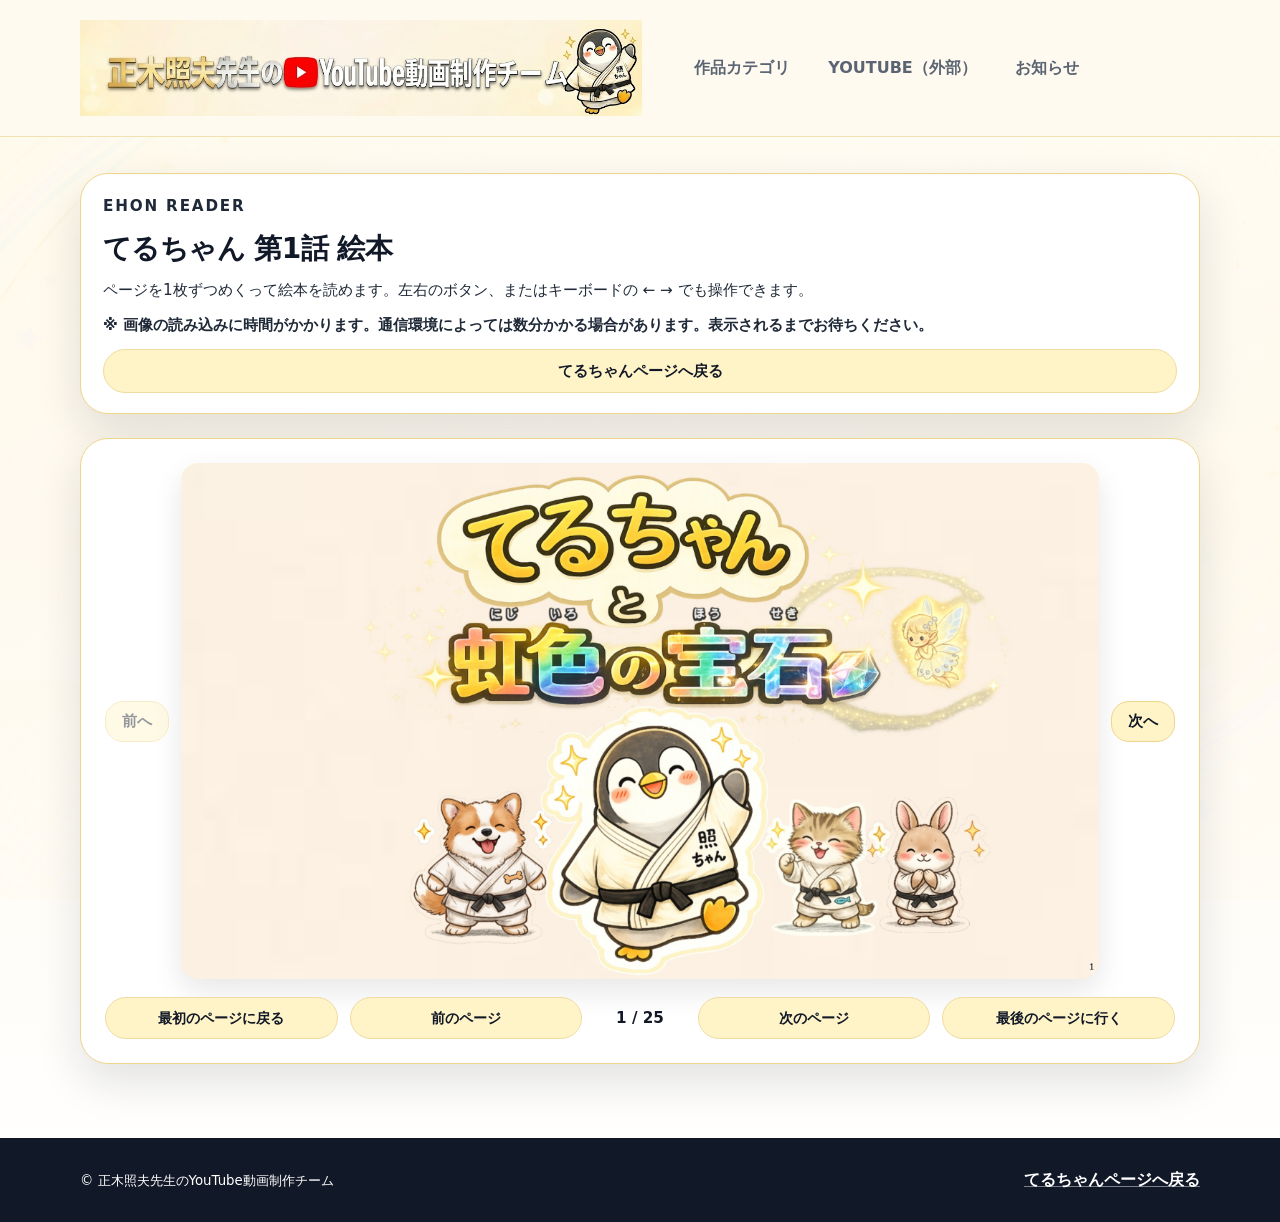
<file: pages/ehon-teruchan.html>
<!doctype html>
<html lang="ja">
  <head>
    <meta charset="utf-8">
    <meta name="viewport" content="width=device-width, initial-scale=1">
    <meta name="description" content="てるちゃんシリーズ 第1話の絵本を読むページです。">
    <title>てるちゃん 絵本を読む | 作品ポータル</title>
    <link rel="stylesheet" href="../css/style.css">
    <script src="../js/main.js" defer></script>
    <script src="../js/manga-reader.js" defer></script>
  </head>
  <body class="page-ehon">
    <a class="skip-link" href="#main">本文へ移動</a>

    <header class="site-header">
      <div class="container header-inner">
        <a class="brand" href="../index.html" aria-label="トップページへ">
          <img class="brand-title-image" src="../images/common/header-title.png" alt="" width="1024" height="175">
          <span class="sr-only">正木照夫先生のYouTube動画制作チーム</span>
        </a>
        <button class="nav-toggle" type="button" aria-expanded="false" aria-controls="site-nav">
          <span class="nav-toggle-line"></span>
          <span class="nav-toggle-line"></span>
          <span class="nav-toggle-line"></span>
          <span class="sr-only">メニューを開閉</span>
        </button>
        <nav class="site-nav" id="site-nav" aria-label="メインナビゲーション">
          <a href="../index.html#works">作品カテゴリ</a>
          <a class="site-nav-sub" href="masaki-youtube.html">正木先生のエール</a>
          <a class="site-nav-sub" href="teruchan.html">てるちゃんシリーズ</a>
          <a class="site-nav-sub" href="anime-mugen.html">アニメ（君の可能性は∞）</a>
          <a href="https://www.youtube.com/@%E6%AD%A3%E6%9C%A8%E7%85%A7%E5%A4%AB%E5%85%88%E7%94%9F%E3%81%AEYouTube" target="_blank" rel="noopener noreferrer">YOUTUBE（外部）</a>
          <a href="../index.html#news">お知らせ</a>
        </nav>
      </div>
    </header>

    <main id="main">
      <section class="section manga-reader-section">
        <div class="container">
          <div class="manga-reader-header">
            <p class="eyebrow">Ehon Reader</p>
            <h1>てるちゃん 第1話 絵本</h1>
            <p>ページを1枚ずつめくって絵本を読めます。左右のボタン、またはキーボードの ← → でも操作できます。</p>
            <p class="load-note">※ 画像の読み込みに時間がかかります。通信環境によっては数分かかる場合があります。表示されるまでお待ちください。</p>
            <a class="button button-secondary" href="teruchan.html">てるちゃんページへ戻る</a>
          </div>

          <div
            class="manga-reader manga-reader--rotate"
            data-base="../downloads/pdf/ehon1/"
            data-prefix="ehon1_200dpi_p"
            data-ext=".png"
            data-pad="3"
            data-count="25"
            data-tap-nav="vertical"
          >
            <p class="manga-reader-loading">絵本ページを読み込んでいます…</p>
            <div class="manga-reader-stage">
              <button class="manga-reader-nav manga-reader-prev" type="button" aria-label="前のページ">前へ</button>
              <img class="manga-reader-page" src="" alt="" width="1200" height="1700" hidden>
              <button class="manga-reader-nav manga-reader-next" type="button" aria-label="次のページ">次へ</button>
            </div>

            <nav class="ehon-side-controls" aria-label="ページ操作">
              <button class="button button-secondary manga-reader-first" type="button">最初へ</button>
              <div class="ehon-side-core">
                <button class="button button-secondary manga-reader-prev" type="button">前へ</button>
                <p class="manga-reader-status" aria-live="polite">0 / 0</p>
                <button class="button button-secondary manga-reader-next" type="button">次へ</button>
              </div>
              <button class="button button-secondary manga-reader-last" type="button">最後へ</button>
              <a class="button button-secondary ehon-side-back" href="teruchan.html"><span>てるちゃん<br>ページへ</span></a>
            </nav>

            <div class="manga-reader-controls">
              <button class="button button-secondary manga-reader-first" type="button">最初のページに戻る</button>
              <button class="button button-secondary manga-reader-prev" type="button">前のページ</button>
              <p class="manga-reader-status" aria-live="polite">0 / 0</p>
              <button class="button button-secondary manga-reader-next" type="button">次のページ</button>
              <button class="button button-secondary manga-reader-last" type="button">最後のページに行く</button>
            </div>

          </div>
        </div>
      </section>
    </main>

    <footer class="site-footer">
      <div class="container footer-inner">
        <small>&copy; 正木照夫先生のYouTube動画制作チーム</small>
        <a href="teruchan.html">てるちゃんページへ戻る</a>
      </div>
    </footer>
  </body>
</html>
</file>
<file: css/style.css>
:root {
  --color-bg: #fffaf0;
  --color-surface: #ffffff;
  --color-cream: #fff4c7;
  --color-yellow: #f6d56f;
  --color-gold: #c7922c;
  --color-red: #c62828;
  --color-ink: #111827;
  --color-muted: #5b6472;
  --color-border: #efdca3;
  --color-card-border: #efd58a;
  --color-body-text: #1f2937;
  --shadow-soft: 0 18px 45px rgba(17, 24, 39, 0.12);
  --radius-lg: 28px;
  --radius-md: 18px;
  --container: 1120px;
}

* {
  box-sizing: border-box;
}

html {
  scroll-behavior: smooth;
}

body {
  margin: 0;
  color: var(--color-ink);
  font-family: "Hiragino Sans", "Yu Gothic", "Meiryo", system-ui, -apple-system, BlinkMacSystemFont, sans-serif;
  line-height: 1.75;
  background-color: var(--color-bg);
  background:
    linear-gradient(180deg, rgba(255, 253, 245, 0.86) 0%, rgba(255, 250, 240, 0.92) 44%, rgba(255, 255, 255, 0.96) 100%),
    radial-gradient(circle at top left, rgba(246, 213, 111, 0.34), transparent 34rem),
    url("../images/common/bg-pale-yellow.png") center top / cover fixed no-repeat,
    linear-gradient(180deg, #fffdf5 0%, var(--color-bg) 44%, #ffffff 100%);
}

img {
  display: block;
  max-width: 100%;
  height: auto;
}

a {
  color: inherit;
}

code {
  padding: 0.08em 0.34em;
  color: var(--color-red);
  font-family: "Cascadia Mono", "Consolas", monospace;
  background: rgba(255, 244, 199, 0.92);
  border-radius: 0.35em;
}

.container {
  width: min(100% - 32px, var(--container));
  margin-inline: auto;
}

.skip-link {
  position: fixed;
  top: 12px;
  left: 12px;
  z-index: 100;
  padding: 10px 16px;
  color: #ffffff;
  background: var(--color-ink);
  border-radius: 999px;
  transform: translateY(-150%);
  transition: transform 0.2s ease;
}

.skip-link:focus {
  transform: translateY(0);
}

.sr-only {
  position: absolute;
  width: 1px;
  height: 1px;
  padding: 0;
  margin: -1px;
  overflow: hidden;
  clip: rect(0, 0, 0, 0);
  white-space: nowrap;
  border: 0;
}

.site-header {
  position: sticky;
  top: 0;
  z-index: 10;
  padding: 20px 0;
  background: rgba(255, 250, 240, 0.92);
  border-bottom: 1px solid rgba(239, 220, 163, 0.8);
  backdrop-filter: blur(12px);
}

.header-inner {
  position: relative;
  display: flex;
  flex-wrap: nowrap;
  align-items: center;
  justify-content: flex-start;
  gap: clamp(20px, 3vw, 44px);
}

.brand {
  display: inline-flex;
  align-items: center;
  gap: 18px;
  flex: 0 1 auto;
  min-width: 0;
  color: var(--color-ink);
  text-decoration: none;
}

.brand-title-image {
  display: block;
  width: auto;
  max-width: min(56vw, 680px);
  height: clamp(72px, 7.5vw, 112px);
  object-fit: contain;
}

.site-nav {
  display: flex;
  align-items: center;
  flex: 0 0 auto;
  gap: 10px;
}

.site-nav a {
  padding: 10px 14px;
  color: var(--color-muted);
  font-weight: 700;
  text-decoration: none;
  border-radius: 999px;
}

.site-nav a:hover,
.site-nav a:focus-visible {
  color: var(--color-red);
  background: rgba(198, 40, 40, 0.08);
  outline: none;
}

/* ジャンルのサブ項目はPC(横並びメニュー)では非表示。スマホのメニューでのみ表示 */
.site-nav-sub {
  display: none;
}

.nav-toggle {
  display: none;
  width: 44px;
  height: 44px;
  padding: 10px;
  background: var(--color-surface);
  border: 1px solid var(--color-border);
  border-radius: 12px;
}

.nav-toggle-line {
  display: block;
  height: 2px;
  margin: 5px 0;
  background: var(--color-ink);
  border-radius: 999px;
}

.hero {
  padding: 16px 0 24px;
}

.hero + .section {
  padding-top: 24px;
}

.hero-grid {
  display: grid;
  grid-template-columns: minmax(0, 1.15fr) minmax(280px, 0.85fr);
  gap: 40px;
  align-items: stretch;
}

.eyebrow {
  margin: 0 0 10px;
  color: var(--color-red);
  font-size: 0.84rem;
  font-weight: 800;
  letter-spacing: 0.12em;
  text-transform: uppercase;
}

h1,
h2,
h3,
p {
  overflow-wrap: anywhere;
}

h1 {
  max-width: 12em;
  margin: 0;
  font-size: clamp(2.3rem, 6vw, 4.8rem);
  line-height: 1.12;
  letter-spacing: -0.04em;
}

.hero-title {
  max-width: 9.5em;
  font-size: clamp(2.5rem, 5.4vw, 4.6rem);
  letter-spacing: -0.035em;
}

.hero-main-visual {
  width: min(100%, 760px);
  height: auto;
  border-radius: var(--radius-lg);
  box-shadow: 0 16px 36px rgba(17, 24, 39, 0.1);
}

h2 {
  margin: 0;
  font-size: clamp(1.8rem, 3vw, 2.6rem);
  line-height: 1.24;
}

h3 {
  margin: 0;
  font-size: 1.3rem;
  line-height: 1.35;
}

.lead {
  max-width: 42rem;
  margin: 24px 0 0;
  color: var(--color-muted);
  font-size: clamp(1rem, 2vw, 1.18rem);
}

.button-row {
  display: flex;
  flex-wrap: wrap;
  gap: 12px;
  margin-top: 18px;
}

/* 読み込みに時間がかかる旨の注意書き */
.load-note {
  margin: 10px 0 0;
  color: var(--color-red);
  font-size: 0.9rem;
  font-weight: 700;
  line-height: 1.6;
}

.button-row .button {
  width: auto;
}

.button {
  display: inline-flex;
  align-items: center;
  justify-content: center;
  min-height: 48px;
  padding: 12px 20px;
  font-weight: 800;
  text-align: center;
  text-decoration: none;
  border-radius: 999px;
  transition: transform 0.18s ease, box-shadow 0.18s ease, background-color 0.18s ease;
}

.button:hover,
.button:focus-visible {
  transform: translateY(-2px);
  outline: none;
}

.button-primary {
  color: #ffffff;
  background: var(--color-red);
  box-shadow: 0 12px 26px rgba(198, 40, 40, 0.22);
}

.button-primary:hover,
.button-primary:focus-visible {
  background: #a81f1f;
}

.button-disabled {
  cursor: not-allowed;
  opacity: 0.76;
}

.button-disabled:hover,
.button-disabled:focus-visible {
  transform: none;
  background: var(--color-red);
}

.button-secondary,
.button-card {
  color: var(--color-ink);
  background: var(--color-cream);
  border: 1px solid var(--color-border);
}

.button-card {
  width: fit-content;
  margin-top: auto;
}

.hero-panel {
  display: grid;
  align-content: start;
  gap: 18px;
  padding: 28px;
  background: linear-gradient(145deg, rgba(255, 255, 255, 0.9), rgba(255, 244, 199, 0.9));
  border: 1px solid var(--color-border);
  border-radius: var(--radius-lg);
  box-shadow: var(--shadow-soft);
}

.news-panel {
  min-height: 100%;
}

.news-panel h2 {
  font-size: clamp(1.6rem, 3vw, 2.2rem);
}

#news,
#works {
  scroll-margin-top: 170px;
}

/* お知らせから絵本カードへジャンプした際、sticky ヘッダーに隠れないように */
#ehon2,
#ehon3 {
  scroll-margin-top: 100px;
}

.news-list {
  display: grid;
  gap: 14px;
  padding: 0;
  margin: 0;
  list-style: none;
}

.news-list li {
  padding: 16px 18px;
  color: var(--color-ink);
  font-weight: 700;
  line-height: 1.6;
  background: var(--color-surface);
  border-radius: var(--radius-md);
}

.news-list a {
  color: inherit;
  text-decoration: none;
}

.news-list a:hover,
.news-list a:focus-visible {
  color: var(--color-red);
  outline: none;
}

.news-date {
  display: inline-block;
  margin-right: 0.5em;
  color: var(--color-red);
  font-weight: 900;
}

.section {
  padding: 74px 0;
}

.section-heading {
  max-width: 760px;
  margin-bottom: 34px;
}

.section-heading p:last-child {
  margin-bottom: 0;
  color: var(--color-muted);
}

.work-grid {
  display: grid;
  grid-template-columns: repeat(4, 1fr);
  gap: 24px;
  align-items: stretch;
}

.work-card {
  display: flex;
  flex-direction: column;
  height: 100%;
  overflow: hidden;
  cursor: pointer;
  background: #ffffff;
  border: 1px solid #f2d98b;
  border-radius: 24px;
  box-shadow: 0 12px 34px rgba(17, 24, 39, 0.08);
  transition: transform 0.2s ease, box-shadow 0.2s ease;
}

.work-card:hover,
.work-card:focus-within {
  transform: translateY(-4px);
  box-shadow: 0 18px 40px rgba(15, 23, 42, 0.14);
}

.work-card-link {
  display: flex;
  flex: 1;
  flex-direction: column;
  height: 100%;
  color: inherit;
  text-decoration: none;
}

.work-card-link:focus-visible {
  outline: 3px solid #d62828;
  outline-offset: 4px;
  border-radius: 24px;
}

.work-card img {
  width: 100%;
  aspect-ratio: 2 / 3;
  object-fit: cover;
  object-position: center;
  display: block;
  background: #fff6c8;
  transition: transform 0.2s ease;
}

.work-card:hover img,
.work-card:focus-within img {
  transform: scale(1.03);
}

.work-card-body {
  display: flex;
  flex: 1;
  flex-direction: column;
  gap: 14px;
  padding: 24px;
}

.work-card-body p {
  flex: 1;
  margin: 0;
  color: var(--color-muted);
}

.work-card-body .button {
  margin-top: auto;
}

.notice-section {
  padding: 70px 0;
  background: linear-gradient(90deg, rgba(17, 24, 39, 0.96), rgba(69, 23, 23, 0.94));
}

.notice-grid {
  display: grid;
  grid-template-columns: repeat(2, minmax(0, 1fr));
  gap: 22px;
}

.notice-grid-single {
  grid-template-columns: minmax(0, 1fr);
}

.notice-card {
  padding: 30px;
  color: #ffffff;
  background: rgba(255, 255, 255, 0.08);
  border: 1px solid rgba(255, 255, 255, 0.16);
  border-radius: var(--radius-lg);
}

.notice-card .eyebrow {
  color: var(--color-yellow);
}

.notice-card p:last-child {
  margin-bottom: 0;
  color: rgba(255, 255, 255, 0.82);
}

.notice-card code {
  color: #ffffff;
  background: rgba(255, 255, 255, 0.14);
}

.shirahama-section {
  padding-top: 58px;
  padding-bottom: 0;
  background: rgba(255, 255, 255, 0.5);
}

.shirahama-link {
  display: block;
  width: min(100%, 980px);
  margin-inline: auto;
  border-radius: var(--radius-lg);
  transition: transform 0.2s ease, box-shadow 0.2s ease;
}

.shirahama-link:hover,
.shirahama-link:focus-visible {
  transform: translateY(-3px);
  outline: none;
}

.shirahama-link:focus-visible {
  box-shadow: 0 0 0 4px rgba(198, 40, 40, 0.28);
}

.shirahama-image {
  width: 100%;
  height: auto;
  border-radius: var(--radius-lg);
  box-shadow: var(--shadow-soft);
}

.bottom-brand-section {
  padding-top: 36px;
  background: rgba(255, 255, 255, 0.5);
}

.bottom-brand-image {
  width: min(100%, 980px);
  height: auto;
  margin-inline: auto;
  border-radius: var(--radius-lg);
  box-shadow: var(--shadow-soft);
}

.page-hero {
  padding: 16px 0 16px;
}

.page-hero + .section {
  padding-top: 24px;
}

.page-hero-image {
  width: 100%;
  aspect-ratio: 16 / 9;
  object-fit: cover;
  object-position: center;
  border-radius: var(--radius-lg);
  box-shadow: var(--shadow-soft);
  background: var(--color-cream);
}

.page-hero-image-wide {
  aspect-ratio: auto;
  height: auto;
  object-fit: contain;
}

.page-hero-copy {
  max-width: 840px;
  margin-top: 28px;
  padding: 30px 34px;
  color: var(--color-ink);
  background: #ffffff;
  border: 1px solid var(--color-card-border);
  border-radius: var(--radius-lg);
  box-shadow: 0 12px 30px rgba(17, 24, 39, 0.08);
}

.page-hero-copy h1 {
  max-width: 100%;
  color: var(--color-ink);
  font-size: clamp(2rem, 5vw, 3.8rem);
}

.page-hero-copy p {
  color: var(--color-body-text);
  font-size: clamp(1.12rem, 2.6vw, 1.3rem);
  line-height: 1.9;
}

.page-hero-copy p:last-child {
  margin-bottom: 0;
}

.page-hero-inner {
  max-width: 840px;
  padding: 34px;
  color: var(--color-ink);
  background: #ffffff;
  border: 1px solid var(--color-card-border);
  border-radius: var(--radius-lg);
  box-shadow: var(--shadow-soft);
}

.page-hero-inner h1 {
  max-width: 100%;
  color: var(--color-ink);
  font-size: clamp(2rem, 5vw, 3.8rem);
}

.page-hero-inner p {
  color: var(--color-body-text);
  line-height: 1.9;
}

.content-grid {
  display: grid;
  grid-template-columns: minmax(0, 1.3fr) minmax(280px, 0.7fr);
  gap: 24px;
}

.content-grid-single {
  grid-template-columns: minmax(0, 1fr);
  max-width: 1080px;
}

.content-card {
  padding: 28px;
  color: var(--color-ink);
  background: #ffffff;
  border: 1px solid var(--color-card-border);
  border-radius: var(--radius-lg);
  box-shadow: 0 12px 30px rgba(17, 24, 39, 0.08);
}

.content-card h2 {
  margin-bottom: 12px;
  color: var(--color-ink);
}

.content-card p {
  color: var(--color-body-text);
  font-size: clamp(1.12rem, 2.6vw, 1.3rem);
  line-height: 1.9;
}

.content-card p + p {
  margin-top: 0.9em;
}

.content-card ul {
  padding-left: 1.2em;
  margin: 12px 0 0;
  color: var(--color-body-text);
  font-size: clamp(1.12rem, 2.6vw, 1.3rem);
  line-height: 1.9;
}

.content-card li + li {
  margin-top: 8px;
}

.short-video-image {
  width: min(100%, 320px);
  height: auto;
  margin: 0 auto 18px;
  border-radius: var(--radius-md);
}

.short-video-list {
  display: grid;
  gap: 12px;
  padding: 0;
  margin: 20px 0 0;
  list-style: none;
}

.short-video-list a {
  display: block;
  padding: 14px 18px;
  color: var(--color-ink);
  font-weight: 700;
  text-decoration: none;
  background: var(--color-cream);
  border: 1px solid var(--color-card-border);
  border-radius: var(--radius-md);
  transition: color 0.18s ease, background-color 0.18s ease;
}

.short-video-list a:hover,
.short-video-list a:focus-visible {
  color: var(--color-red);
  background: rgba(255, 244, 199, 0.92);
  outline: none;
}

.music-note {
  margin: 18px 0 0;
  padding: 18px 20px;
  background: var(--color-cream);
  border: 1px solid var(--color-card-border);
  border-left: 4px solid var(--color-red);
  border-radius: var(--radius-md);
  font-size: 0.95rem;
  line-height: 1.85;
}

.music-note p {
  margin: 0 0 10px;
}

.music-note p:last-child {
  margin-bottom: 0;
}

.music-note .music-note-heading {
  margin-top: 14px;
  font-weight: 700;
}

.music-note ul {
  margin: 6px 0 0;
  padding-left: 1.2em;
}

.music-list {
  display: grid;
  gap: 16px;
  padding: 0;
  margin: 20px 0 0;
  list-style: none;
}

.music-item {
  display: grid;
  gap: 12px;
  padding: 18px;
  background: var(--color-cream);
  border: 1px solid var(--color-card-border);
  border-radius: var(--radius-md);
}

.music-item-title {
  margin: 0;
  font-weight: 700;
}

.music-item audio {
  width: 100%;
}

/* JSで標準プレーヤーを置き換える独自プレーヤー（丸い再生ボタン＋進行バー） */
.music-player {
  display: flex;
  align-items: center;
  gap: 14px;
}

.music-player audio {
  display: none;
}

.music-play-toggle {
  flex: 0 0 auto;
  display: inline-flex;
  align-items: center;
  justify-content: center;
  width: 54px;
  height: 54px;
  padding: 0;
  color: #ffffff;
  background: var(--color-red);
  border: none;
  border-radius: 50%;
  box-shadow: 0 10px 22px rgba(198, 40, 40, 0.28);
  cursor: pointer;
  transition: background 0.2s ease, transform 0.1s ease;
}

.music-play-toggle:hover,
.music-play-toggle:focus-visible {
  background: #a81f1f;
}

.music-play-toggle:active {
  transform: scale(0.96);
}

.music-play-icon {
  position: relative;
  display: inline-block;
  width: 16px;
  height: 18px;
}

.music-play-icon::before {
  content: "";
  position: absolute;
  top: 0;
  left: 2px;
  border-style: solid;
  border-width: 9px 0 9px 15px;
  border-color: transparent transparent transparent #ffffff;
}

.music-play-toggle.is-playing .music-play-icon::before {
  border: none;
  left: 0;
  width: 5px;
  height: 18px;
  background: #ffffff;
  box-shadow: 10px 0 0 #ffffff;
}

.music-progress {
  flex: 1 1 auto;
  min-width: 0;
  display: grid;
  gap: 6px;
}

.music-progress-bar {
  position: relative;
  height: 10px;
  border-radius: 999px;
  background: rgba(198, 40, 40, 0.18);
  cursor: pointer;
}

.music-progress-bar:focus-visible {
  outline: 2px solid var(--color-red);
  outline-offset: 3px;
}

.music-progress-fill {
  position: absolute;
  top: 0;
  left: 0;
  width: 0%;
  height: 100%;
  border-radius: 999px;
  background: var(--color-red);
}

.music-progress-fill::after {
  content: "";
  position: absolute;
  top: 50%;
  right: -6px;
  width: 15px;
  height: 15px;
  transform: translateY(-50%);
  border-radius: 50%;
  background: var(--color-red);
  box-shadow: 0 2px 6px rgba(17, 24, 39, 0.28);
}

.music-time {
  font-size: 0.85rem;
  color: var(--color-muted);
  font-variant-numeric: tabular-nums;
}

.music-item .button {
  justify-self: start;
  min-height: 40px;
  padding: 8px 16px;
  font-size: 0.92rem;
}

/* 画像付きの楽曲は「左：画像／右上：プレーヤー／右下：ダウンロード」の2カラム */
.music-item:has(.music-item-cover) {
  grid-template-columns: 200px 1fr;
  grid-template-areas:
    "cover title"
    "cover player"
    "cover download";
  align-content: center;
  align-items: center;
  gap: 10px 18px;
  padding: 16px 18px;
}

.music-item-cover {
  grid-area: cover;
  align-self: center;
  width: 100%;
  height: auto;
  border-radius: var(--radius-md);
  box-shadow: 0 12px 30px rgba(17, 24, 39, 0.1);
}

.music-item:has(.music-item-cover) .music-item-title {
  grid-area: title;
}

.music-item:has(.music-item-cover) .music-player,
.music-item:has(.music-item-cover) audio {
  grid-area: player;
}

.music-item:has(.music-item-cover) .button {
  grid-area: download;
}

@media (max-width: 600px) {
  .music-item:has(.music-item-cover) {
    grid-template-columns: 1fr;
    grid-template-areas:
      "title"
      "cover"
      "player"
      "download";
  }

  .music-item-cover {
    max-width: 260px;
    justify-self: center;
  }
}

.episode-link {
  display: grid;
  gap: 18px;
  color: inherit;
  text-decoration: none;
}

.episode-thumbnail {
  width: 100%;
  height: auto;
  margin-bottom: 18px;
  border-radius: var(--radius-md);
  box-shadow: 0 12px 30px rgba(17, 24, 39, 0.1);
}

.episode-link img {
  width: 100%;
  aspect-ratio: 16 / 9;
  object-fit: cover;
  border-radius: var(--radius-md);
  box-shadow: 0 12px 30px rgba(17, 24, 39, 0.1);
  transition: transform 0.2s ease, box-shadow 0.2s ease;
}

.episode-description {
  display: block;
  color: var(--color-body-text);
  font-size: clamp(1.12rem, 2.6vw, 1.3rem);
  line-height: 1.9;
}

.content-card .episode-description + .episode-description {
  margin-top: 0.8em;
}

.episode-link:hover img,
.episode-link:focus-visible img {
  transform: translateY(-3px);
  box-shadow: 0 18px 40px rgba(15, 23, 42, 0.16);
}

.episode-link:focus-visible {
  outline: 3px solid #d62828;
  outline-offset: 4px;
  border-radius: var(--radius-md);
}

.manga-reader-section {
  padding-top: 36px;
}

.manga-reader-header {
  display: grid;
  gap: 10px;
  margin-bottom: 24px;
  padding: 20px 22px;
  background: var(--color-surface);
  border: 1px solid var(--color-card-border);
  border-radius: var(--radius-lg);
  box-shadow: var(--shadow-soft);
}

.manga-reader-header h1 {
  max-width: none;
  font-size: clamp(1.35rem, 3vw, 1.75rem);
  line-height: 1.35;
  letter-spacing: -0.02em;
}

.manga-reader-header p {
  margin: 0;
  color: var(--color-body-text);
  font-size: 0.95rem;
  line-height: 1.7;
}

.manga-reader-header .button {
  align-self: start;
  min-height: 40px;
  padding: 8px 16px;
  font-size: 0.92rem;
}

.manga-reader {
  display: grid;
  gap: 18px;
  padding: 24px;
  background: var(--color-surface);
  border: 1px solid var(--color-card-border);
  border-radius: var(--radius-lg);
  box-shadow: var(--shadow-soft);
}

.manga-reader-loading {
  margin: 0;
  color: var(--color-muted);
  text-align: center;
}

.manga-reader-stage {
  display: grid;
  grid-template-columns: auto minmax(0, 1fr) auto;
  align-items: center;
  gap: 12px;
}

/* 側面矢印なしのリーダー（漫画）は画像を1カラムで中央表示 */
.manga-reader--simple .manga-reader-stage {
  grid-template-columns: minmax(0, 1fr);
}

.manga-reader-page {
  width: 100%;
  max-height: 78vh;
  margin: 0 auto;
  object-fit: contain;
  background: var(--color-cream);
  border-radius: var(--radius-md);
  box-shadow: 0 12px 30px rgba(17, 24, 39, 0.1);
}

.manga-reader-nav {
  min-width: 64px;
  padding: 10px 12px;
  color: var(--color-ink);
  font-size: 0.92rem;
  font-weight: 700;
  background: var(--color-cream);
  border: 1px solid var(--color-card-border);
  border-radius: var(--radius-md);
  cursor: pointer;
}

.manga-reader-nav:disabled {
  opacity: 0.45;
  cursor: not-allowed;
}

.manga-reader-controls {
  display: flex;
  align-items: center;
  justify-content: center;
  gap: 12px;
  flex-wrap: wrap;
}

.manga-reader-controls .button {
  flex: 1 1 140px;
  width: auto;
  min-height: 42px;
  padding: 8px 14px;
  font-size: 0.9rem;
}

.manga-reader-status {
  min-width: 6em;
  margin: 0;
  font-size: 0.95rem;
  font-weight: 700;
  text-align: center;
}

.manga-reader-note {
  margin: 0;
  color: var(--color-muted);
  font-size: 0.95rem;
  text-align: center;
}

.page-image {
  overflow: hidden;
  padding: 0;
}

.page-image img {
  width: 100%;
  height: 100%;
  min-height: 260px;
  object-fit: contain;
  background: var(--color-cream);
}

.site-footer {
  padding: 28px 0;
  color: #ffffff;
  background: var(--color-ink);
}

.footer-inner {
  display: flex;
  align-items: center;
  justify-content: space-between;
  gap: 16px;
}

.footer-inner a {
  color: #ffffff;
  font-weight: 700;
  text-decoration-color: rgba(255, 255, 255, 0.45);
}

@media (max-width: 980px) {
  .hero-grid,
  .content-grid,
  .notice-grid {
    grid-template-columns: 1fr;
  }

  .work-grid {
    grid-template-columns: repeat(2, minmax(0, 1fr));
  }
}

@media (max-width: 860px) {
  .site-header {
    padding: 14px 0;
  }

  #news,
  #works {
    scroll-margin-top: 130px;
  }

  .header-inner {
    flex-wrap: wrap;
    gap: 12px;
  }

  .brand {
    gap: 10px;
  }

  .brand-title-image {
    width: auto;
    max-width: calc(100vw - 96px);
    height: clamp(50px, 14vw, 72px);
  }

  .nav-toggle {
    display: block;
  }

  .site-nav {
    position: absolute;
    top: calc(100% + 12px);
    right: 0;
    left: 0;
    display: none;
    flex-direction: column;
    align-items: stretch;
    padding: 12px;
    background: var(--color-surface);
    border: 1px solid var(--color-border);
    border-radius: 18px;
    box-shadow: var(--shadow-soft);
  }

  .site-nav.is-open {
    display: flex;
  }

  .site-nav a {
    padding: 12px 14px;
  }

  /* スマホのメニューではジャンルのサブ項目を字下げして表示 */
  .site-nav .site-nav-sub {
    display: block;
    padding-left: 30px;
    font-size: 0.95rem;
    color: var(--color-ink);
  }

  .hero {
    padding: 12px 0 24px;
  }

  .hero + .section {
    padding-top: 20px;
  }

  .news-panel {
    min-height: auto;
  }

  .hero-title {
    max-width: 9.8em;
    font-size: clamp(2.05rem, 10vw, 3.25rem);
    line-height: 1.16;
  }

  .hero-main-visual {
    width: 100%;
    border-radius: 20px;
  }

  .page-hero {
    padding-top: 12px;
  }

  .page-hero + .section {
    padding-top: 20px;
  }

  .page-hero-copy {
    margin-top: 18px;
    padding: 22px;
  }

  .footer-inner {
    align-items: stretch;
    flex-direction: column;
  }

  .button {
    width: 100%;
  }

  .button-row {
    flex-direction: row;
    align-items: center;
  }

  .button-row .button {
    flex: 1 1 220px;
    width: auto;
  }

  .section {
    padding: 54px 0;
  }

  .work-grid {
    grid-template-columns: 1fr;
  }

  .manga-reader {
    padding: 14px;
    gap: 12px;
  }

  .manga-reader-stage {
    position: relative;
    grid-template-columns: 1fr;
  }

  /* 画像は1画面に収まる高さに抑える */
  .manga-reader-page {
    max-height: 66vh;
  }

  /* 側面の矢印を画像の左右に重ねた小さな丸ボタンにする */
  .manga-reader-stage .manga-reader-nav {
    position: absolute;
    top: 50%;
    z-index: 2;
    display: inline-flex;
    align-items: center;
    justify-content: center;
    width: 46px;
    height: 46px;
    min-width: 0;
    padding: 0;
    font-size: 0;
    background: rgba(255, 255, 255, 0.82);
    border: 1px solid var(--color-card-border);
    border-radius: 50%;
    box-shadow: 0 4px 12px rgba(17, 24, 39, 0.2);
    transform: translateY(-50%);
  }

  .manga-reader-stage .manga-reader-prev {
    left: 8px;
  }

  .manga-reader-stage .manga-reader-next {
    right: 8px;
  }

  .manga-reader-stage .manga-reader-prev::before {
    content: "\2039";
  }

  .manga-reader-stage .manga-reader-next::before {
    content: "\203A";
  }

  .manga-reader-stage .manga-reader-nav::before {
    font-size: 1.9rem;
    font-weight: 700;
    line-height: 1;
    color: var(--color-ink);
  }

  /* 下部コントロールはコンパクトな横並びに。重複する前後ボタンは非表示 */
  .manga-reader-controls {
    flex-direction: row;
    flex-wrap: wrap;
    gap: 8px;
  }

  /* 側面矢印があるリーダー（絵本）では、重複する下部の前後ボタンを隠す。
     漫画(--simple)は下部ボタンが主役なので隠さない */
  .manga-reader:not(.manga-reader--simple) .manga-reader-controls .manga-reader-prev,
  .manga-reader:not(.manga-reader--simple) .manga-reader-controls .manga-reader-next {
    display: none;
  }

  .manga-reader-controls .button {
    flex: 0 1 auto;
    width: auto;
    min-height: 38px;
    padding: 6px 10px;
    font-size: 0.8rem;
  }

  .manga-reader-status {
    order: 0;
    flex: 1 1 auto;
    min-width: 0;
    font-size: 0.9rem;
  }

}

/* 絵本の縦コントロール列は既定では非表示（スマホ縦向きのときだけ表示） */
.ehon-side-controls {
  display: none;
}

/* 「作品サイトへ」ボタンはスマホ全画面時のみ表示（PCはヘッダーの戻るを使用） */
.manga-reader-home {
  display: none;
}

/* ===== スマホ(縦向き)は漫画・絵本を全画面固定・スクロール無し・タップ操作にする ===== */
@media (max-width: 860px) and (orientation: portrait) {
  body.page-manga,
  body.page-ehon {
    overflow: hidden;
  }

  .page-manga .site-header,
  .page-manga .manga-reader-header,
  .page-ehon .site-header,
  .page-ehon .manga-reader-header,
  .page-ehon .site-footer {
    display: none;
  }

  .page-manga .manga-reader-section,
  .page-ehon .manga-reader-section {
    padding: 0;
  }

  .page-manga .manga-reader-section > .container,
  .page-ehon .manga-reader-section > .container {
    max-width: none;
    padding: 0;
  }

  .manga-reader--simple,
  .manga-reader--rotate {
    position: fixed;
    inset: 0;
    z-index: 50;
    display: block;
    margin: 0;
    padding: 0;
    background: #000;
    border: none;
    border-radius: 0;
    box-shadow: none;
    overflow: hidden;
  }

  .manga-reader--simple .manga-reader-loading,
  .manga-reader--rotate .manga-reader-loading {
    display: none;
  }

  /* --- 漫画: 縦画像＋下部ボタンバー＋左右タップ --- */
  .manga-reader--simple .manga-reader-stage {
    position: absolute;
    top: 0;
    right: 0;
    left: 0;
    bottom: 58px;
    display: flex;
    align-items: center;
    justify-content: center;
    height: auto;
    overflow: hidden;
    grid-template-columns: none;
    /* ブラウザ既定のタッチ操作は無効化し、JSでピンチ拡大・パン・ページめくりを制御 */
    touch-action: none;
  }

  .manga-reader--simple .manga-reader-page {
    width: 100%;
    height: 100%;
    max-height: none;
    margin: 0;
    object-fit: contain;
    background: #000;
    border-radius: 0;
    box-shadow: none;
  }

  .manga-reader--simple .manga-reader-controls {
    position: absolute;
    left: 0;
    right: 0;
    bottom: 0;
    height: 58px;
    display: flex;
    flex-wrap: nowrap;
    align-items: center;
    justify-content: center;
    gap: 6px;
    margin: 0;
    /* 左右に余白を確保して、中央の 次へ/ページ数/前へ を端のボタンから離す */
    padding: 6px 78px;
    background: rgba(0, 0, 0, 0.72);
  }

  .manga-reader--simple .manga-reader-controls .button.manga-reader-home {
    display: inline-flex;
    position: absolute;
    left: 8px;
    min-height: 44px;
    padding: 4px 8px;
    font-size: 0.6rem;
    line-height: 1.15;
    text-align: center;
  }

  .manga-reader--simple .manga-reader-controls .manga-reader-first {
    position: absolute;
    right: 8px;
  }

  .manga-reader--simple .manga-reader-controls .button {
    flex: 0 0 auto;
    width: auto;
    min-height: 40px;
    padding: 6px 10px;
    font-size: 0.76rem;
  }

  .manga-reader--simple .manga-reader-controls .manga-reader-status {
    order: 0;
    flex: 0 0 auto;
    min-width: 3.4em;
    margin: 0;
    color: #ffffff;
    font-size: 0.9rem;
    text-align: center;
  }

  /* --- 絵本: 90度回転で全画面＋左に縦コントロール列＋上下タップ --- */
  .manga-reader--rotate .manga-reader-stage {
    position: absolute;
    top: 0;
    right: 0;
    bottom: 0;
    left: 56px;
    display: flex;
    align-items: center;
    justify-content: center;
    height: auto;
    overflow: hidden;
    grid-template-columns: none;
    touch-action: none;
  }

  .manga-reader--rotate .manga-reader-page {
    position: static;
    width: min(96vh, calc((100vw - 56px) * 1.7));
    height: auto;
    max-width: none;
    max-height: none;
    margin: 0;
    border-radius: 0;
    box-shadow: none;
    /* 90度回転・拡大・移動は JS(manga-reader.js) が transform で制御する */
    transform-origin: center center;
  }

  .manga-reader--rotate .manga-reader-stage .manga-reader-nav,
  .manga-reader--rotate .manga-reader-controls {
    display: none;
  }

  .manga-reader--rotate .ehon-side-controls {
    position: absolute;
    top: 0;
    left: 0;
    bottom: 0;
    width: 58px;
    display: flex;
    flex-direction: column;
    align-items: center;
    justify-content: center;
    gap: 12px;
    margin: 0;
    /* 上=最初へ / 下=てるちゃんページへ を端に固定するための余白 */
    padding: 58px 3px;
    background: rgba(0, 0, 0, 0.6);
    z-index: 2;
  }

  /* 前へ・ページ数・次へ を中央にひとまとめ */
  .manga-reader--rotate .ehon-side-core {
    display: flex;
    flex-direction: column;
    align-items: center;
    gap: 6px;
  }

  /* 最初へ=先頭(上端)に固定、てるちゃんページへ=末尾(下端)に固定 */
  .manga-reader--rotate .ehon-side-controls .manga-reader-first {
    position: absolute;
    top: 6px;
    left: 50%;
    transform: translateX(-50%);
  }

  .manga-reader--rotate .ehon-side-controls .ehon-side-back {
    position: absolute;
    bottom: 6px;
    left: 50%;
    transform: translateX(-50%);
  }

  /* 最後へ を「次へ」と「てるちゃんページへ」の中間へ（誤操作防止で距離を確保） */
  .manga-reader--rotate .ehon-side-controls .manga-reader-last {
    position: absolute;
    top: 74%;
    left: 50%;
    transform: translate(-50%, -50%);
  }

  .manga-reader--rotate .ehon-side-controls .button {
    writing-mode: vertical-rl;
    text-orientation: sideways;
    width: auto;
    min-height: 0;
    padding: 10px 4px;
    font-size: 0.8rem;
    line-height: 1.1;
  }

  .manga-reader--rotate .ehon-side-controls .ehon-side-back {
    padding: 8px 4px;
    font-size: 0.72rem;
    line-height: 1.25;
    text-align: center;
  }

  .manga-reader--rotate .ehon-side-controls .manga-reader-status {
    writing-mode: vertical-rl;
    text-orientation: sideways;
    margin: 0;
    color: #ffffff;
    font-size: 0.85rem;
    font-weight: 700;
  }
}

@media (prefers-reduced-motion: reduce) {
  *,
  *::before,
  *::after {
    scroll-behavior: auto !important;
    transition-duration: 0.01ms !important;
    animation-duration: 0.01ms !important;
    animation-iteration-count: 1 !important;
  }
}
</file>
